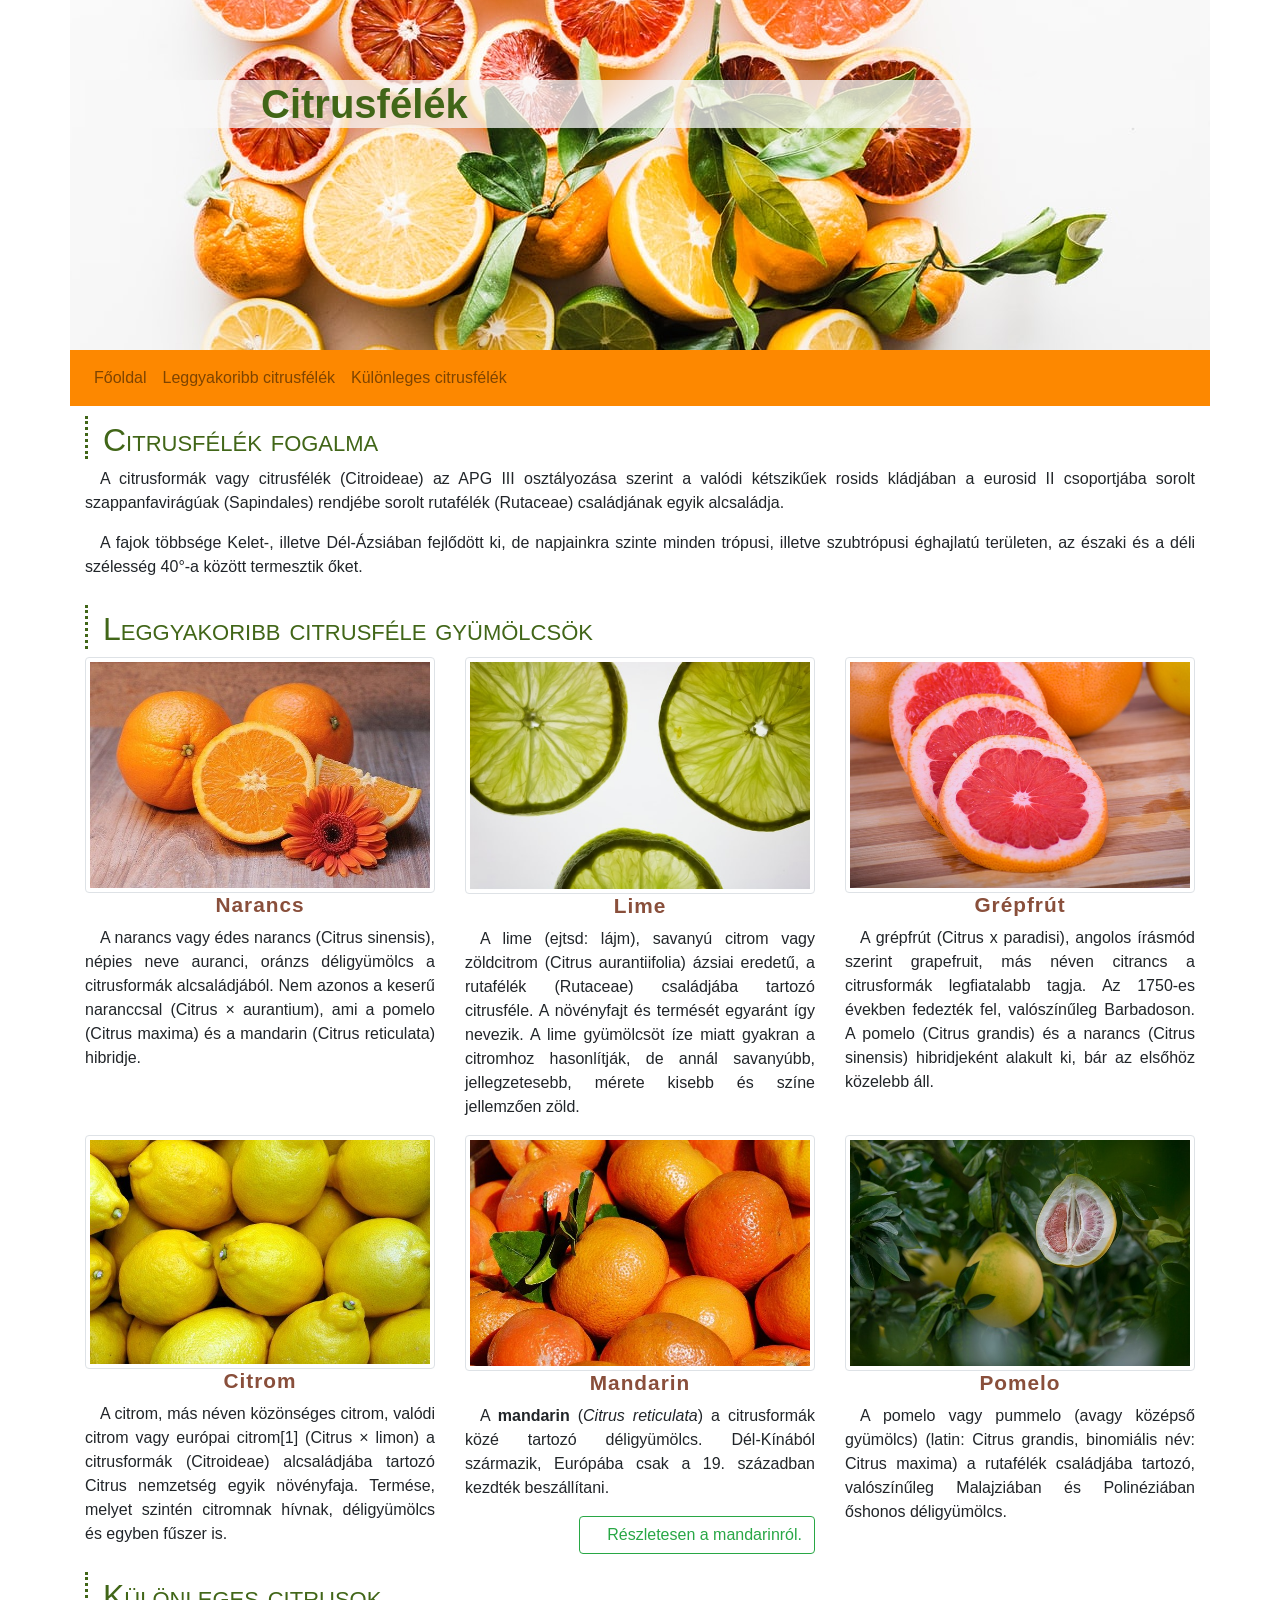
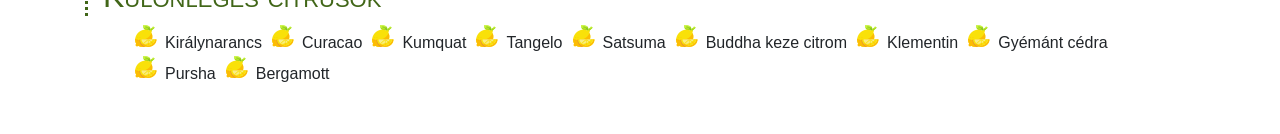
<file: Citrusfelek/index.html>
<!DOCTYPE html>
<html lang="hu">
<head>
    <meta charset="UTF-8">
    <meta http-equiv="X-UA-Compatible" content="IE=edge">
    <meta name="viewport" content="width=device-width, initial-scale=1, shrink-to-fit=no">    
    <link rel="stylesheet" href="bootstrap/css/bootstrap.min.css">
    <link rel="stylesheet" href="css/style.css">
    <title>Citrusfélék fogalma</title>
</head>
<body>
        <header class="container">
            <div class="row">
                <div class="col-12">
                    <h1 class="d-none d-sm-block">Citrusfélék</h1>
                </div>
            </div>
        </header>
        <nav class="container navbar navbar-expand-lg navbar-light">      
            <button class="navbar-toggler ml-auto" type="button" data-toggle="collapse" data-target="#navbarNavAltMarkup" aria-controls="navbarNavAltMarkup" aria-expanded="false" aria-label="Toggle navigation">
              <span class="navbar-toggler-icon"></span>
            </button>
            <div class="collapse navbar-collapse" id="navbarNavAltMarkup">
              <div class="navbar-nav">
                <a class="nav-link" href="index.html">Főoldal <span class="sr-only">(current)</span></a>
                <a class="nav-link" href="index.html#leggyakoribb">Leggyakoribb citrusfélék</a>
                <a class="nav-link" href="index.html#kulonleges">Különleges citrusfélék</a>           
              </div>
            </div>
          </nav>
        <main class="container ">
            <article class="row">
                <div class="col-12">
                    <h2>Citrusfélék fogalma</h2>
                    <p>
                        A citrusformák vagy citrusfélék (Citroideae) az APG III osztályozása szerint a valódi kétszikűek
                        rosids kládjában a eurosid II csoportjába sorolt szappanfavirágúak (Sapindales) rendjébe sorolt
                        rutafélék (Rutaceae) családjának egyik alcsaládja.
                    </p>
                    <p>A fajok többsége Kelet-, illetve Dél-Ázsiában fejlődött ki, de napjainkra szinte minden trópusi,
                        illetve szubtrópusi éghajlatú területen, az északi és a déli szélesség 40°-a között termesztik őket.
                    </p>
                </div>
            </article>
            <article class="row">
                <div class="col-12">
                    <h2 id="leggyakoribb">Leggyakoribb citrusféle gyümölcsök</h2>
                </div>
                <div class="col-sm-4 col-lg-4">
                    <img src="img/narancs.jpg" class="img-thumbnail img-fluid" alt="Narancs">
                    <h3>Narancs</h3>
                    <p>A narancs vagy édes narancs (Citrus sinensis), népies neve auranci, oránzs déligyümölcs a citrusformák alcsaládjából. Nem azonos a keserű naranccsal (Citrus × aurantium), ami a pomelo (Citrus maxima) és a mandarin (Citrus reticulata) hibridje.</p>
                </div>
               <div class="col-sm-4 col-lg-4">
                   <img src="img/lime2.jpg" class="img-thumbnail img-fluid" alt="Lime">
                   <h3>Lime</h3>
                   <p>A lime (ejtsd: lájm), savanyú citrom vagy zöldcitrom (Citrus aurantiifolia) ázsiai eredetű, a rutafélék (Rutaceae) családjába tartozó citrusféle. A növényfajt és termését egyaránt így nevezik. A lime gyümölcsöt íze miatt gyakran a citromhoz hasonlítják, de annál savanyúbb, jellegzetesebb, mérete kisebb és színe jellemzően zöld.</p>
               </div>
               <div class="col-sm-4 col-lg-4">
                   <img src="img/grapefruit.jpg" class="img-thumbnail img-fluid" alt="Grapefruit">
                   <h3>Grépfrút</h3>
                   <p>A grépfrút (Citrus x paradisi), angolos írásmód szerint grapefruit, más néven citrancs a citrusformák legfiatalabb tagja. Az 1750-es években fedezték fel, valószínűleg Barbadoson. A pomelo (Citrus grandis) és a narancs (Citrus sinensis) hibridjeként alakult ki, bár az elsőhöz közelebb áll. </p>
               </div>
               </article>
               <article class="row">
               <div class="col-sm-4 col-lg-4">
                    <img src="img/citrom.jpg" class="img-thumbnail img-fluid" alt="Citrom">
                    <h3>Citrom</h3>
                    <p>A citrom, más néven közönséges citrom, valódi citrom vagy európai citrom[1] (Citrus × limon) a citrusformák (Citroideae) alcsaládjába tartozó Citrus nemzetség egyik növényfaja. Termése, melyet szintén citromnak hívnak, déligyümölcs és egyben fűszer is.</p>
               </div>    
               <div class="col-sm-4 col-lg-4">
                <img src="img/mandarin.jpg" class="img-thumbnail img-fluid" alt="Citrom">
                <h3>Mandarin</h3>
                <p>A <b>mandarin</b> (<i>Citrus reticulata</i>) a citrusformák közé tartozó déligyümölcs. Dél-Kínából származik, Európába csak a 19. században kezdték beszállítani.</p>
                <p><a href="mandarin.html" class="float-right btn btn-outline-success">Részletesen a mandarinról.</a></p>
           </div>            
                <div class="col-sm-4 col-lg-4">
                    <img src="img/pomelo.jpg"class="img-thumbnail img-fluid"  alt="Pomelo">
                    <h3>Pomelo</h3>
                    <p>A pomelo vagy pummelo (avagy középső gyümölcs) (latin: Citrus grandis, binomiális név: Citrus maxima) a rutafélék családjába tartozó, valószínűleg Malajziában és Polinéziában őshonos déligyümölcs. </p>
                </div>
            </article>
            <article class="row mb-5">
                <div class="col-12">
                    <h2 id="kulonleges">Különleges citrusok</h2> 
                    <ul>              
                        <li>Királynarancs</li>
                        <li>Curacao</li>
                        <li>Kumquat</li>
                        <li>Tangelo</li>
                        <li>Satsuma</li>
                        <li>Buddha keze citrom</li>
                        <li>Klementin</li>
                        <li>Gyémánt cédra</li>
                        <li>Pursha</li>
                        <li>Bergamott</li> 
                    </ul>               
                </div>
            </article>
        </main>    
        <script src="bootstrap/js/jquery-3.5.1.min.js"></script>
        <script src="bootstrap/js/bootstrap.min.js"></script>    
    </body>
</html>
</file>
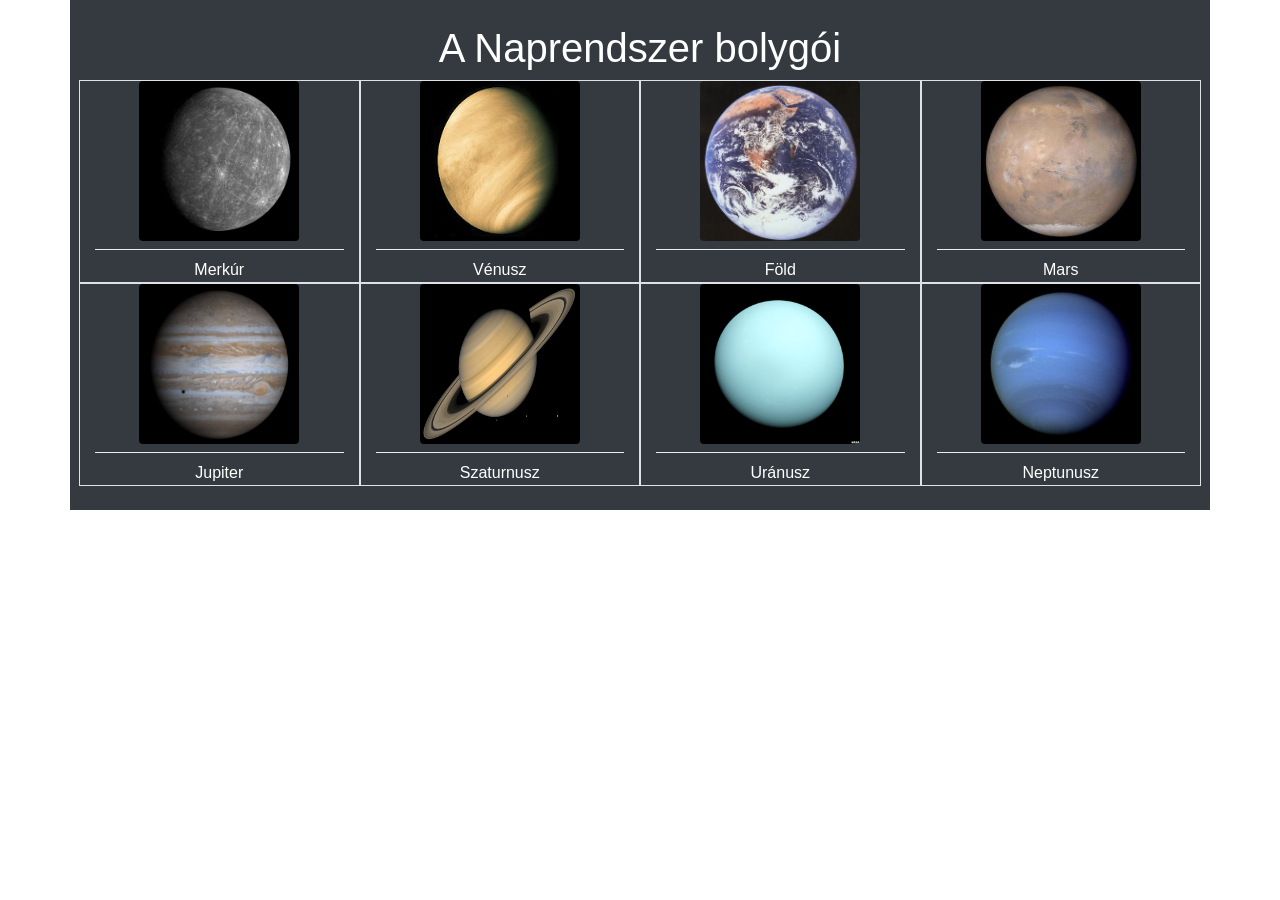
<file: bolygok0.html>
<!doctype html>
<html lang="hu">
<head>
  <meta charset="utf-8">
  <meta name="viewport" content="width=device-width, initial-scale=1">
  <link rel="stylesheet" href="https://cdn.jsdelivr.net/npm/bootstrap@4.6.2/dist/css/bootstrap.min.css" integrity="sha384-xOolHFLEh07PJGoPkLv1IbcEPTNtaed2xpHsD9ESMhqIYd0nLMwNLD69Npy4HI+N" crossorigin="anonymous">
<script src="bolygok.js"></script>
<script src="https://cdn.jsdelivr.net/npm/jquery@3.5.1/dist/jquery.slim.min.js" integrity="sha384-DfXdz2htPH0lsSSs5nCTpuj/zy4C+OGpamoFVy38MVBnE+IbbVYUew+OrCXaRkfj" crossorigin="anonymous"></script>
<script src="https://cdn.jsdelivr.net/npm/bootstrap@4.6.2/dist/js/bootstrap.bundle.min.js" integrity="sha384-Fy6S3B9q64WdZWQUiU+q4/2Lc9npb8tCaSX9FK7E8HnRr0Jz8D6OP9dO5Vg3Q9ct" crossorigin="anonymous"></script>
  <title>Bolygók</title>
  <style>
    img{
      height: 10rem !important;
      width: 10rem  !important;
    }
    .container{
      padding: 1.5rem;

    }
  </style>
</head>
<body>
  <div class="container bg-dark text-center ">
      <h1 class="text-white" >A Naprendszer bolygói</h1>
      <div id="con1" class="row "></div>
      <div id="con2" class="row"></div>
      <div id="modals"></div>
  </div>

  <script>
    for( let i=0; i<4; i++){
      document.getElementById("con1").innerHTML += `
      <div class="col-md-3 col-sm-6 border">
        <img class="rounded" alt="${bolygok[i].descr}" src="${bolygok[i].img}" role="button" data-toggle="modal" data-target="#md${bolygok[i].id}"  />
        <div class="dropdown-divider"></div>
        <span class="text-white">${bolygok[i].name}</span>
      </div>
      `;
      document.getElementById("modals").innerHTML += `
      <div class="modal fade mw-100" id="md${bolygok[i].id}" tabindex="-1" aria-labelledby="exampleModalLabel" aria-hidden="true">
      <div class="modal-dialog">
        <div class="modal-content">
          <div class="modal-header">
            <h5 class="modal-title" id="exampleModalLabel">${bolygok[i].name}</h5>
            <button type="button" class="close" data-dismiss="modal" aria-label="Close">
              <span aria-hidden="true">&times;</span>
            </button>
          </div>
          <div class="modal-body container">
            <img alt="${bolygok[i].descr}" src="${bolygok[i].img}"/>
            <br>
            
            <a class="text-primary" href="${bolygok[i].descr}" target="_blank">link</a>
          </div>
        </div>
      </div>
    </div>
      `;
    }
    for( let i=4; i<8; i++){
      document.getElementById("con2").innerHTML += `
      <div class="col-md-3 col-sm-6 border" role="button">
        <img class="rounded" alt="${bolygok[i].descr}" src="${bolygok[i].img}"role="button" data-toggle="modal" data-target="#md${bolygok[i].id}" />
        <div class="dropdown-divider"></div>
        <span class="text-white">${bolygok[i].name}</span>
      </div>
      `
      document.getElementById("modals").innerHTML += `
      <div class="modal fade" id="md${bolygok[i].id}" tabindex="-1" aria-labelledby="exampleModalLabel" aria-hidden="true">
      <div class="modal-dialog">
        <div class="modal-content">
          <div class="modal-header">
            <h5 class="modal-title" id="exampleModalLabel">${bolygok[i].name}</h5>
            <button type="button" class="close" data-dismiss="modal" aria-label="Close">
              <span aria-hidden="true">&times;</span>
            </button>
          </div>
          <div class="modal-body container">
            <img alt="${bolygok[i].descr}" src="${bolygok[i].img}"/>
            <br>
            
            <a class="text-primary" href="${bolygok[i].descr}" target="_blank">link</a>
          </div>
        </div>
      </div>
    </div>
      `;
    }
  </script>
</body>

</html>
</file>
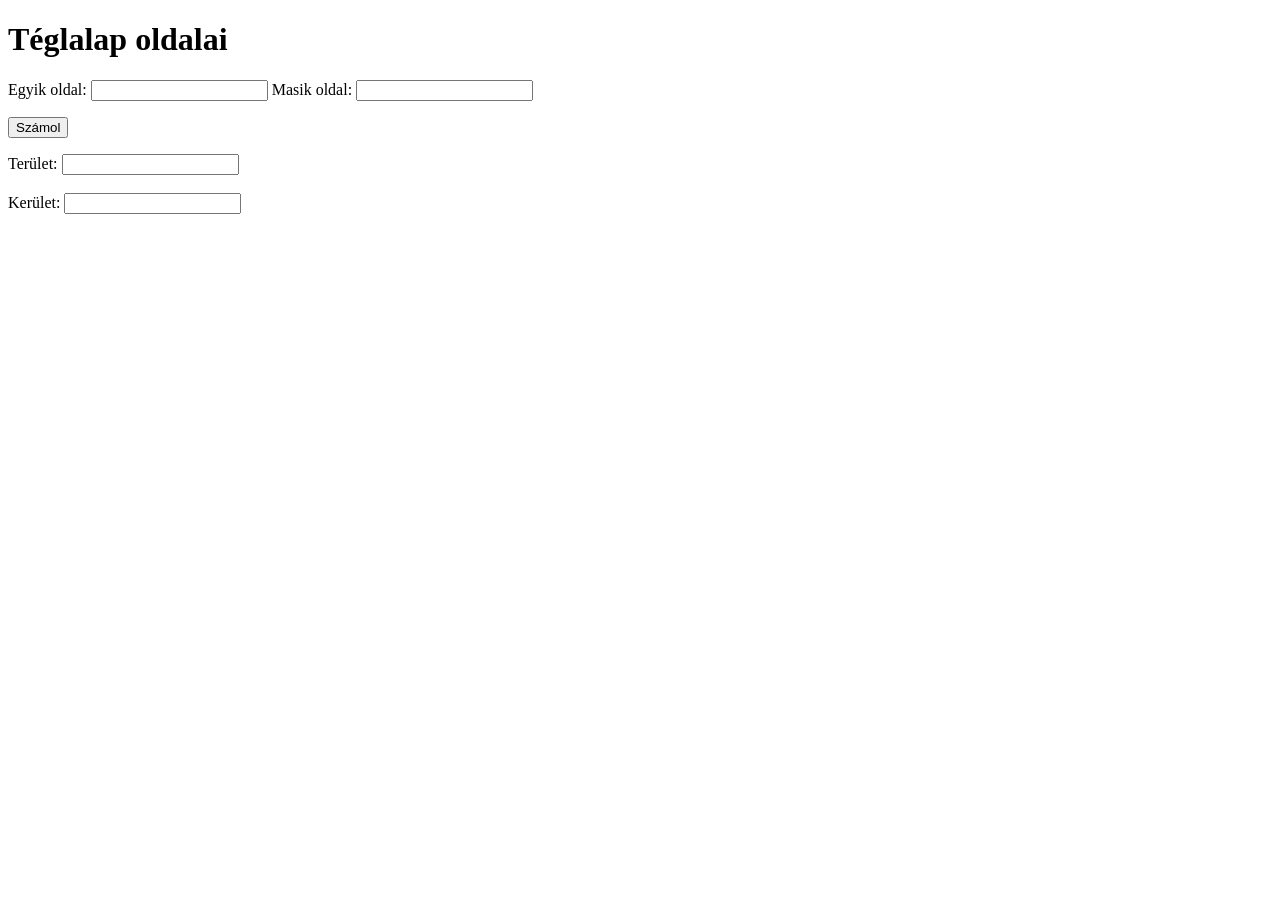
<file: gomb.html>
<!DOCTYPE html>
<html lang="hu">
<head>
    <meta charset="UTF-8">
    <meta http-equiv="X-UA-Compatible" content="IE=edge">
    <meta name="viewport" content="width=device-width, initial-scale=1.0">
    <title>Document</title>
</head>
<body>
    <h1>Téglalap oldalai</h1>
    <label for="old1">Egyik oldal:</label>
    <input type="number" id="old1" name="old1">

    <label for="old2">Masik oldal:</label>
    <input type="number" id="old2" name="old2">

    <p></p>
    <button onclick="myFunction()">Számol</button>
    <p></p>


    <label for="terulet">Terület:</label>
    <input type="number" id="terulet" name="terulet"><br><br>
    <label for="kerulet">Kerület:</label>
    <input type="number" id="kerulet" name="kerulet"><br><br>

    <script>
        function myFunction() {
          var old1 = document.getElementById("old1").value;
          var old2 = document.getElementById("old2").value;

          var terulet= old1*old2;
          document.getElementById("terulet").value = terulet;
          var kerulet= 2*(old1+old2);
          document.getElementById("kerulet").value = kerulet;
        }
        </script>
</body>
</html>
</file>
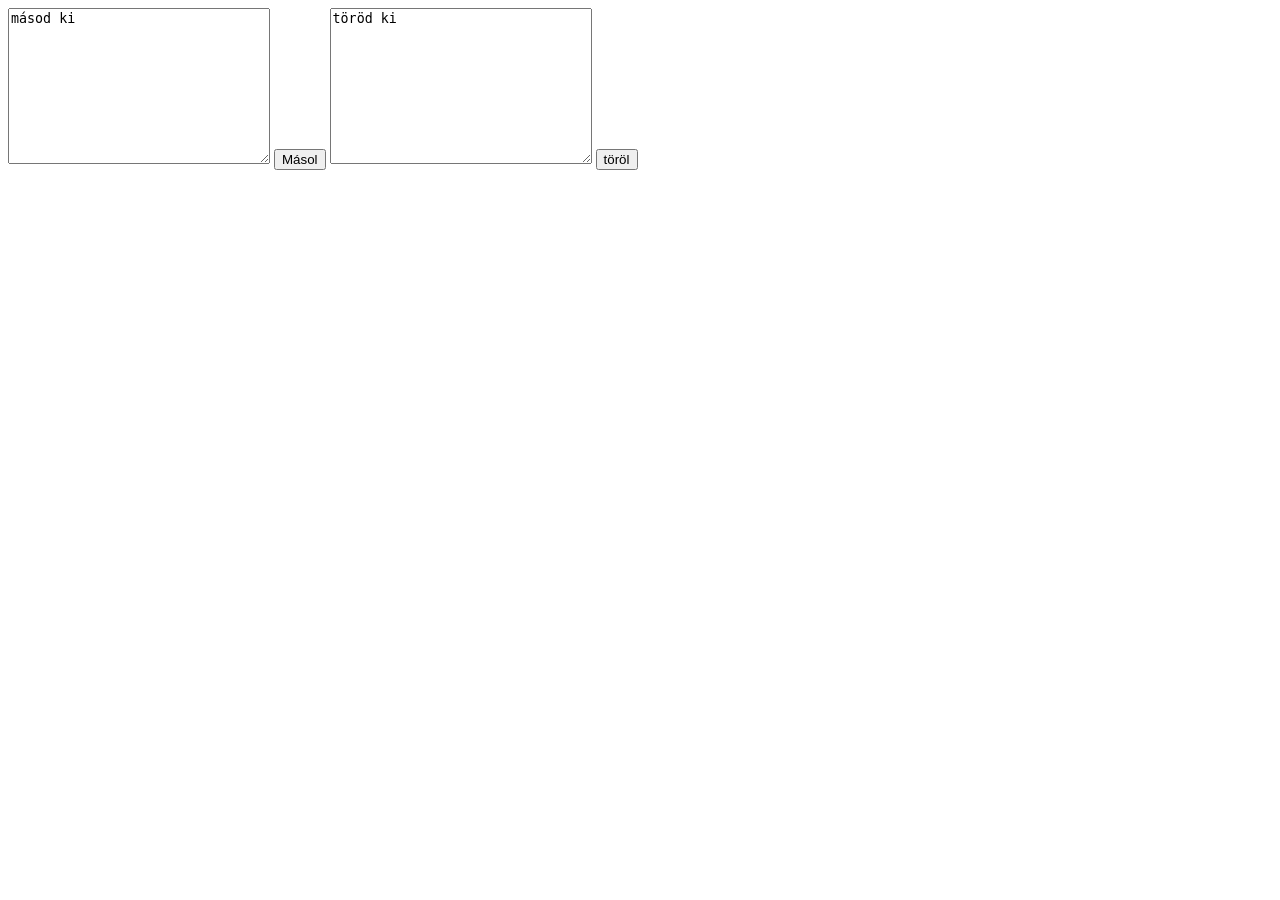
<file: masol.html>
<!DOCTYPE html>
<html lang="en">
<head>
    <meta charset="UTF-8">
    <meta http-equiv="X-UA-Compatible" content="IE=edge">
    <meta name="viewport" content="width=device-width, initial-scale=1.0">
    <title>Másol</title>
</head>
<body>
    <form>
        <textarea name="eredeti" id="eredeti" cols="30" rows="10">másod ki</textarea>
        <input type="button" value="Másol">

        <textarea name="masolat" id="masolat" cols="30" rows="10">töröd ki</textarea>
        <input type="button" value="töröl" onclick="javascript:eraseText();"> 
        
        <script>
            function eraseText() {
             document.getElementById("masolat").value = "";
}
        </script>

    </form>
    
</body>
</html>
</file>
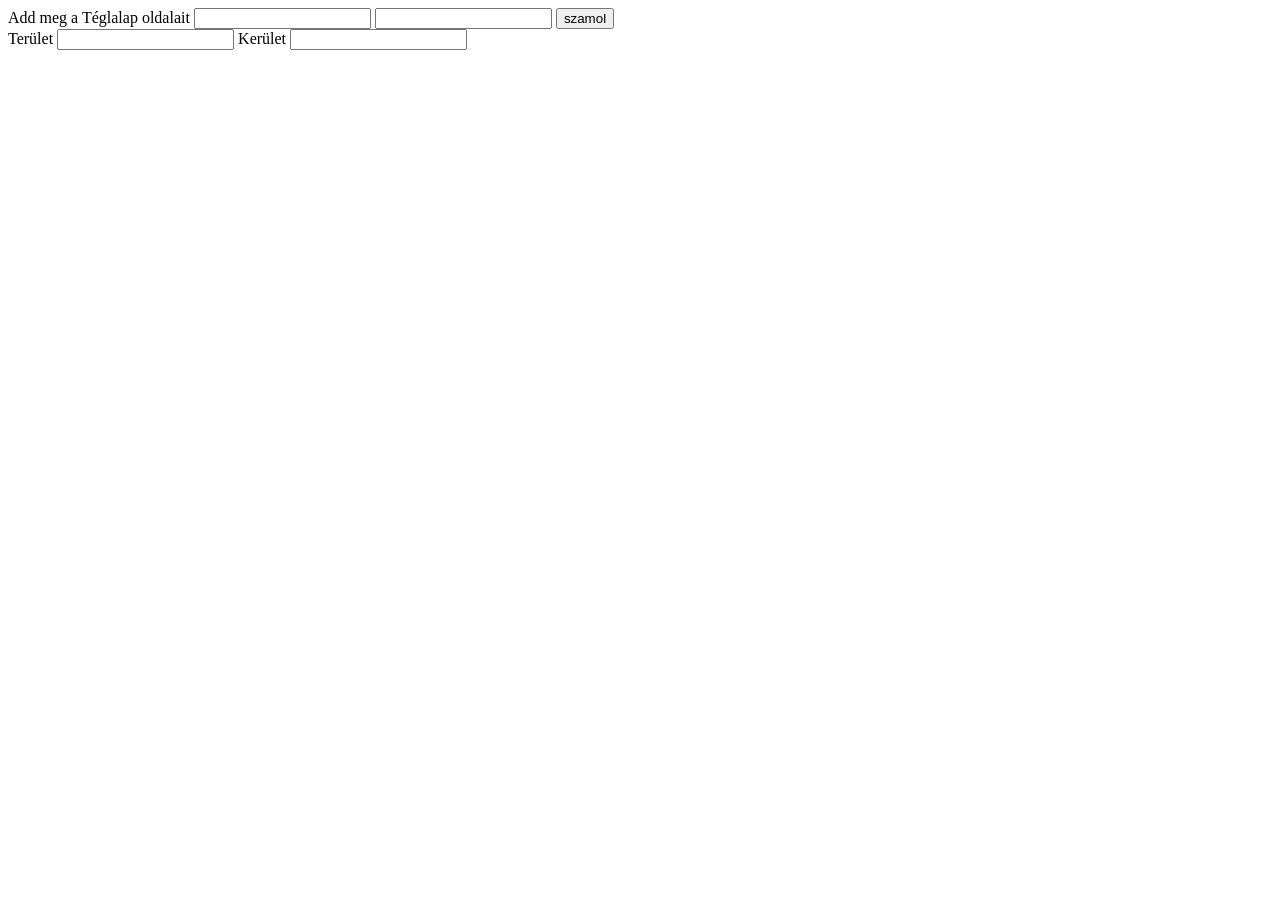
<file: negyzet.html>
<!DOCTYPE html>
<html lang="hu">
<head>
    <meta charset="UTF-8">
    <meta http-equiv="X-UA-Compatible" content="IE=edge">
    <meta name="viewport" content="width=device-width, initial-scale=1.0">
    <title>Téglalap</title>
</head>
<body>
    
    <form>
        <label for="oldal">Add meg a Téglalap oldalait</label>
        <input type="number" id="oldal">
        <input type="number" id="oldal2">
        <input type="button" value="szamol" onclick="szamol()">

    </form>
    <label for="terulet">Terület</label>
    <input type="number" id="terulet" readonly>
    <label for="kerulet">Kerület</label>
    <input type="number" id="kerulet" readonly>



<script>
    function szamol(){
        o1 = document.getElementById("oldal").value;
        o2 = document.getElementById("oldal2").value;
        document.getElementById("terulet").value = o1*o2;
        document.getElementById("kerulet").value = 2*o1+2*o2;


    }
</script>

</body>
</html>
</file>
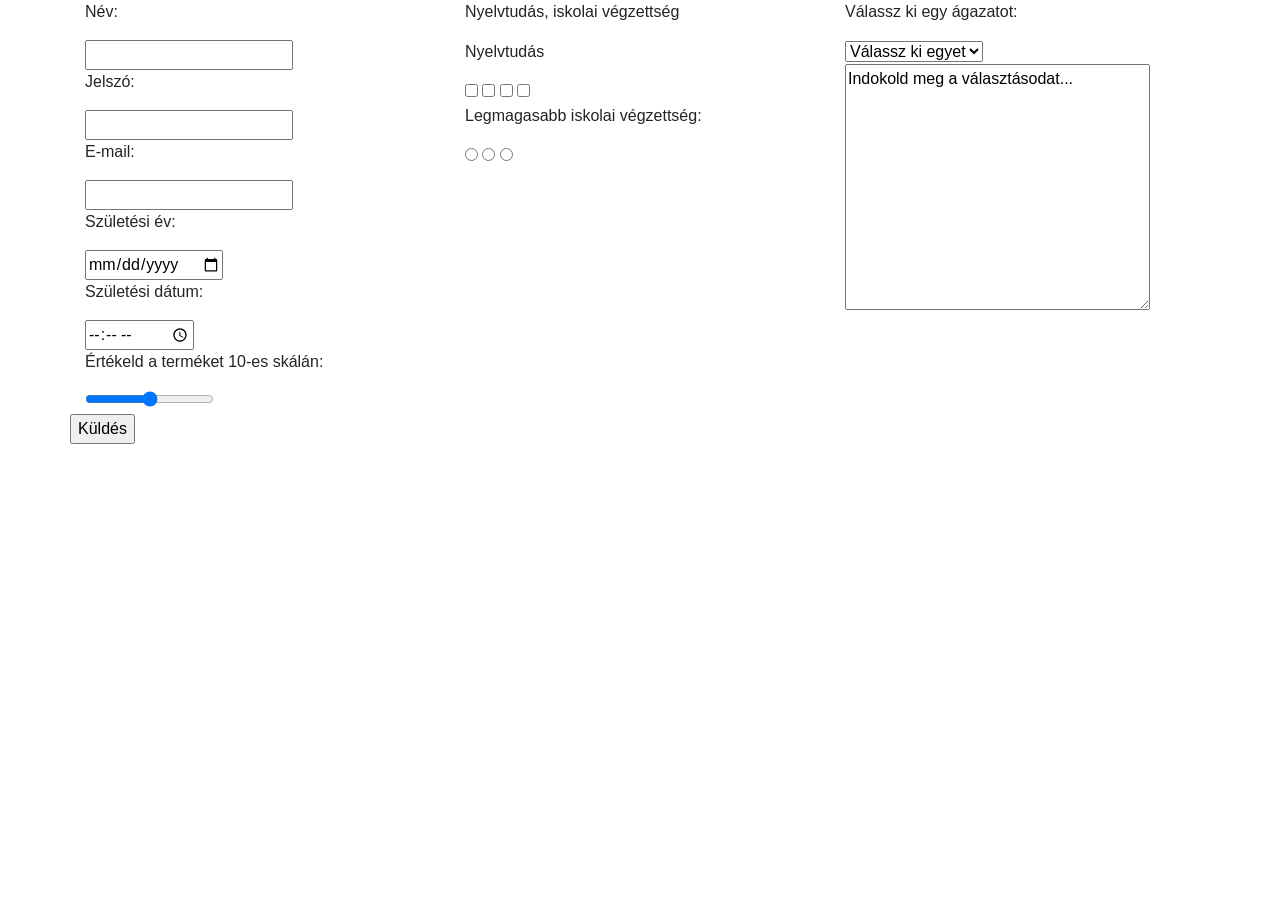
<file: 1024/urlapelemek.html>
<!DOCTYPE html>
<html lang="en">
<head>
    <meta charset="UTF-8">
    <meta http-equiv="X-UA-Compatible" content="IE=edge">
    <meta name="viewport" content="width=device-width, initial-scale=1.0">
    <link rel="stylesheet" href="https://cdn.jsdelivr.net/npm/bootstrap@4.6.2/dist/css/bootstrap.min.css" integrity="sha384-xOolHFLEh07PJGoPkLv1IbcEPTNtaed2xpHsD9ESMhqIYd0nLMwNLD69Npy4HI+N" crossorigin="anonymous">
    <script src="adatok.js"></script>
    <title>Document</title>
</head>
<body>
    <div class="container">
        <div class="row">
            <div class="col-md-4">
            <p>Név: </p>
            <input type="text" name="nev" id="nev">
            <p>Jelszó: </p>
            <input type="password" name="" id="jelszo">
            <p>E-mail: </p>
            <input type="email" name="" id="email">
            <p>Születési év: </p>
            <input type="date" name="" id="szev">
            <p>Születési dátum: </p>
            <input type="time" name="" id="szd">
            <p>Értékeld a terméket 10-es skálán:</p>
            <input type="range" name="" id="" slot="10" onchange="show(this)">
        </div>
        <div class="col-md-4">
            <p>Nyelvtudás, iskolai végzettség</p>
            <p>Nyelvtudás</p>
            <input type="checkbox" name="" id="" value="magyar">
            <input type="checkbox" name="" id="" value="német">
            <input type="checkbox" name="" id="" value="angol">
            <input type="checkbox" name="" id="" value="egyéb">
            <p>Legmagasabb iskolai végzettség:</p>
            <input type="radio" name="r1" id="" value="alapfok">
            <input type="radio" name="r2" id="" value="középfok">
            <input type="radio" name="r3" id="" value="felsőfok">
        </div>
        <div class="col-md-4">
            <p>Válassz ki egy ágazatot:</p>
    <select name="list" id="list">
        <option value="">Válassz ki egyet</option>
        <option value="">Informatika</option>
        <option value="">Hegesztő</option>
        <option value="">Forgácsoló</option>
    </select>

    <textarea name="ta" id="ta" cols="30" rows="10">Indokold meg a választásodat...</textarea>
        </div>
    </div>
    <div class="row">
        <input onclick=kuldes() type="button" name="" id="" value="Küldés">
    </div>
    <div class="smg">

    </div>
    </div>
</body>
</html>
</file>
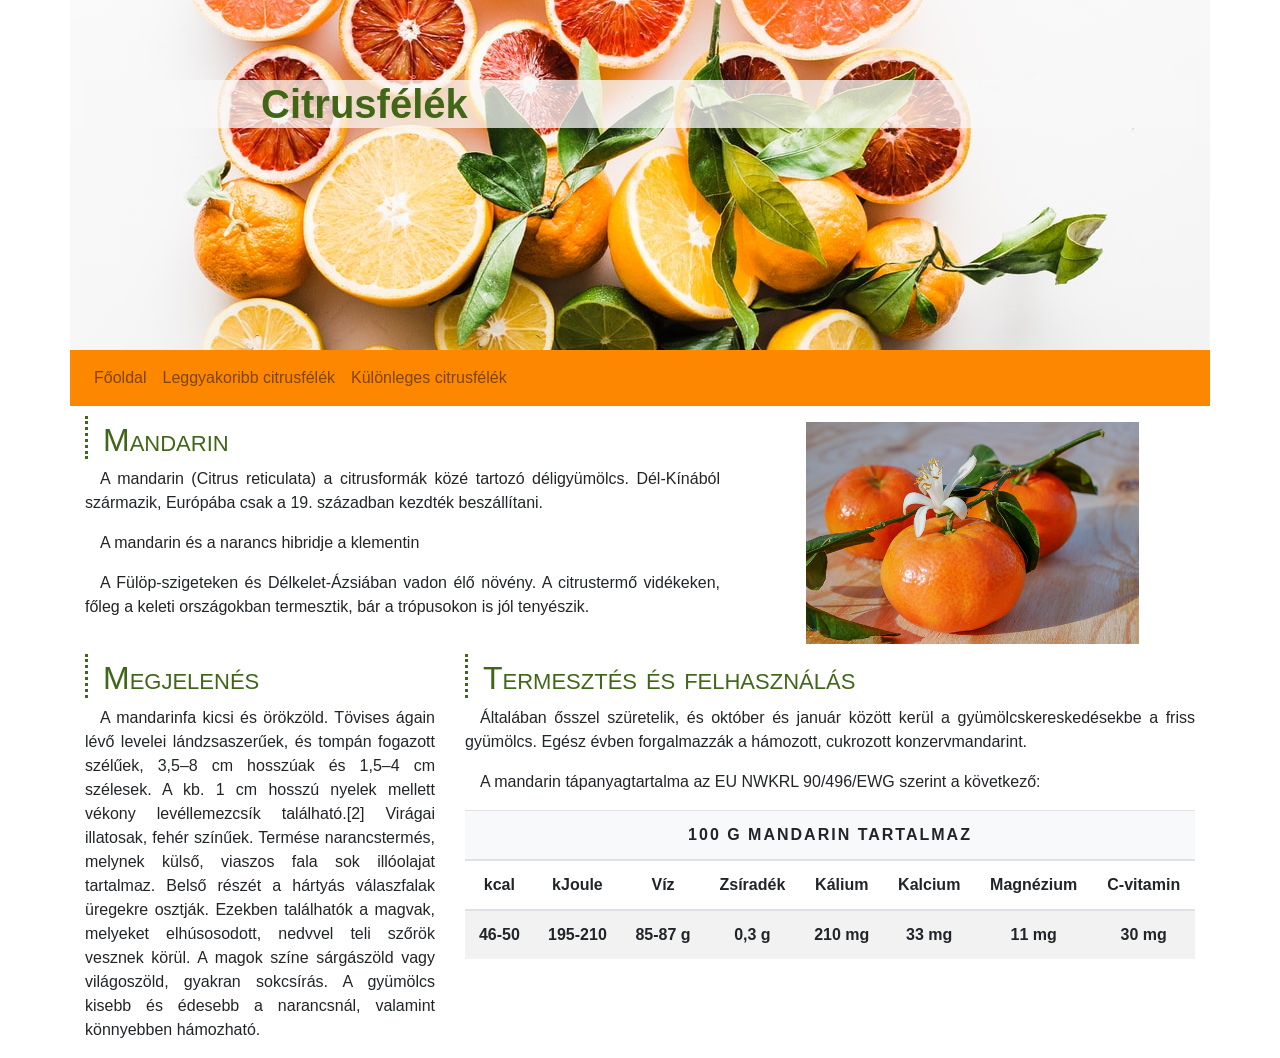
<file: Citrusfelek/mandarin.html>
<!DOCTYPE html>
<html lang="hu">
<head>
    <meta charset="UTF-8">
    <meta http-equiv="X-UA-Compatible" content="IE=edge">
    <meta name="viewport" content="width=device-width, initial-scale=1, shrink-to-fit=no">    
    <link rel="stylesheet" href="bootstrap/css/bootstrap.min.css">
    <link rel="stylesheet" href="css/style.css">    
    <title>Mandarin</title>
</head>
<body>
    <header class="container">
        <div class="row">
            <div class="col-12">
                <h1 class="d-none d-sm-block">Citrusfélék</h1>
            </div>
        </div>
    </header>
    <nav class="container navbar navbar-expand-lg navbar-light ">
        <button class="navbar-toggler ml-auto" type="button" data-toggle="collapse" data-target="#navbarNavAltMarkup"
            aria-controls="navbarNavAltMarkup" aria-expanded="false" aria-label="Toggle navigation">
            <span class="navbar-toggler-icon"></span>
        </button>
        <div class="collapse navbar-collapse" id="navbarNavAltMarkup">
            <div class="navbar-nav">
                <a class="nav-link" href="index.html">Főoldal</a>
                <a class="nav-link" href="index.html#leggyakoribb">Leggyakoribb citrusfélék</a>
                <a class="nav-link" href="index.html#kulonleges">Különleges citrusfélék</a>                
            </div>
        </div>
    </nav>
    <main class="container ">
        <article class="row">
            <div class="col-md-7">
                <h2>Mandarin</h2>
                <p>A mandarin (Citrus reticulata) a citrusformák közé tartozó déligyümölcs.
                    Dél-Kínából származik, Európába csak a 19. században kezdték beszállítani.</p>
                <p>A mandarin és a narancs hibridje a klementin</p>
                <p>A Fülöp-szigeteken és Délkelet-Ázsiában vadon élő növény. A citrustermő vidékeken, főleg a keleti
                    országokban termesztik, bár a trópusokon is jól tenyészik.</p>
            </div>
            <div class="col-md-5">
                <img src="img/mandarin2.jpg" class="w-75 mt-3 mx-auto d-block" alt="Mandarin">
            </div>
            <div class="col-12 col-xl-4">
                <h2>Megjelenés</h2>
                <p>A mandarinfa kicsi és örökzöld. Tövises ágain lévő levelei lándzsaszerűek, és tompán fogazott
                    szélűek, 3,5–8 cm hosszúak és 1,5–4 cm szélesek. A kb. 1 cm hosszú nyelek mellett vékony
                    levéllemezcsík található.[2] Virágai illatosak, fehér színűek. Termése narancstermés, melynek külső,
                    viaszos fala sok illóolajat tartalmaz. Belső részét a hártyás válaszfalak üregekre osztják. Ezekben
                    találhatók a magvak, melyeket elhúsosodott, nedvvel teli szőrök vesznek körül. A magok színe
                    sárgászöld vagy világoszöld, gyakran sokcsírás. A gyümölcs kisebb és édesebb a narancsnál, valamint
                    könnyebben hámozható. </p>
            </div>
            <div class="col-12 col-xl-8">
                <h2>Termesztés és felhasználás</h2>
                <p>
                    Általában ősszel szüretelik, és október és január között kerül a gyümölcskereskedésekbe a friss
                    gyümölcs. Egész évben forgalmazzák a hámozott, cukrozott konzervmandarint.</p>
                <p class="d-none d-md-block"> A mandarin tápanyagtartalma az EU NWKRL 90/496/EWG szerint a következő:
                </p>
                <table class="d-none d-md-table table table-striped">
                    <thead>
                        <tr class="bg-light">
                            <th colspan="8">100 g mandarin tartalmaz</th>
                        </tr>
                        <tr>
                            <th>kcal</th>
                            <th>kJoule</th>
                            <th>Víz</th>
                            <th>Zsíradék</th>
                            <th>Kálium</th>
                            <th>Kalcium</th>
                            <th>Magnézium</th>
                            <th>C-vitamin</th>
                        </tr>
                    </thead>
                    <tbody>
                        <tr>
                            <th>46-50</th>
                            <th>195-210</th>
                            <th>85-87 g</th>
                            <th>0,3 g</th>
                            <th>210 mg</th>
                            <th>33 mg</th>
                            <th>11 mg</th>
                            <th>30 mg</th>
                        </tr>
                    </tbody>
                </table>
            </div>
        </article>
            <div class="container row d-inline d-sm-block  d-md-none  d-lg-none">
                <input id="weight" type="text" placeholder="Add meg a mennyiséget!" required>g
                <br>
                <button type="button" onclick="szamol()" class="btn btn-primary">Számol!</button> 
                <p id="eredmeny"></p>
            </div> 
    </main>
    <script src="bootstrap/js/jquery-3.5.1.min.js"></script>
    <script src="bootstrap/js/bootstrap.min.js"></script>
    <script>
        function szamol(){
            let g =+    document.getElementById('weight').value
            if(document.getElementById('weight').value==""){
                document.getElementById('eredmeny').innerHTML='Nem írtál be semmit!'
            }else if(g/1!=g){
                document.getElementById('eredmeny').innerHTML='Nem számot írtál be!'
            }else{
                //console.log(g)
                let kcal= g/100*46
                //console.log(kcal)
                let kcal2 = g/100*50
                document.getElementById('eredmeny').innerHTML=kcal+ `-`+kcal2+` kcal`
            }
            }
    </script>
</body>
</html>
</file>
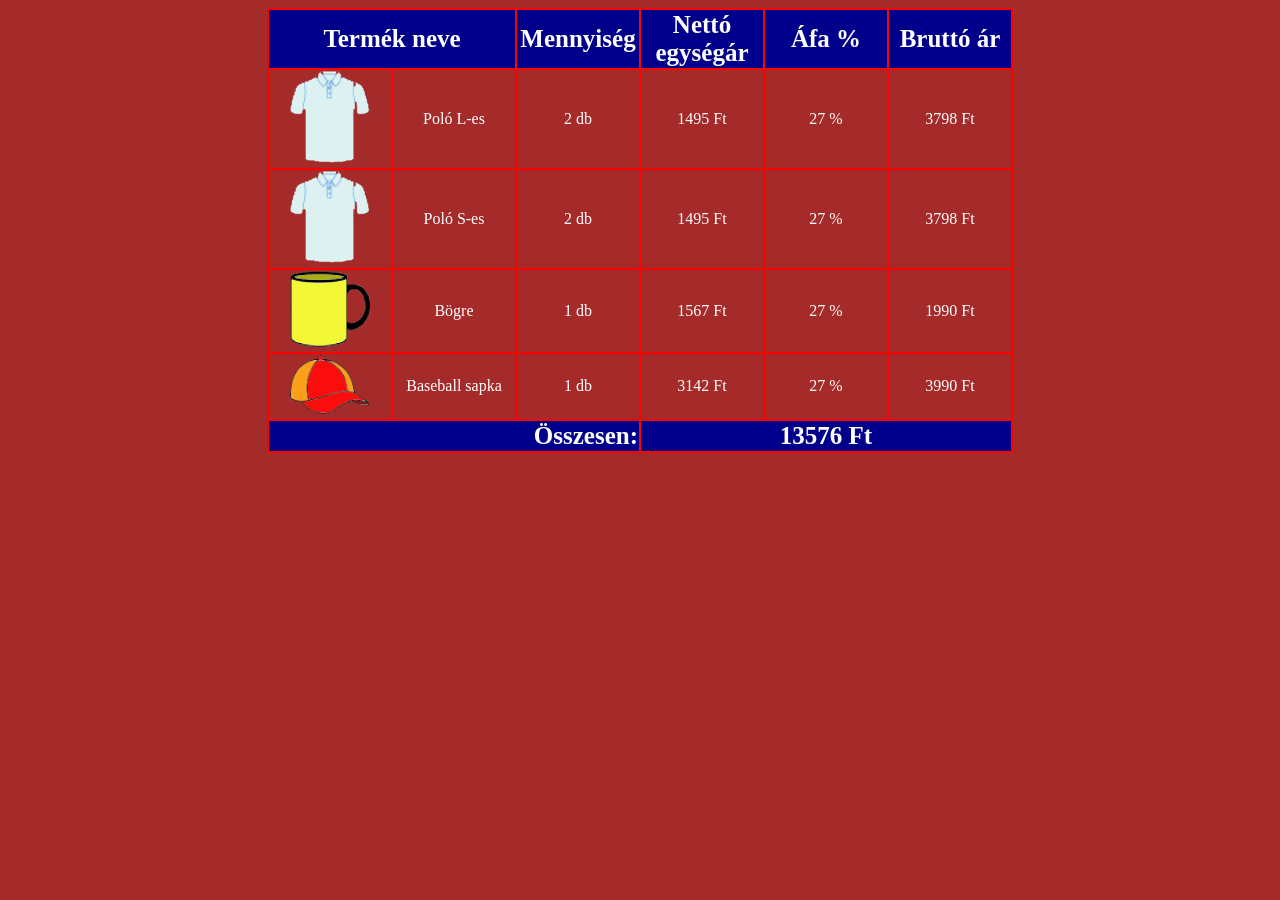
<file: rendelesek/rendelesek.html>
﻿<!DOCTYPE html>  
<html lang="hu">
<head>
    <link rel="stylesheet" type="text/css" href="rendelesek.css">
<title>Rendelések</title>
<meta charset="utf-8">
</head>
<body>
    <form name="rendelesek">
<table>
    <tr class="kiemeles">
    <td colspan="2">Termék neve</td>
        <td>Mennyiség</td>
        <td>Nettó egységár</td>
        <td>Áfa %</td>
        <td>Bruttó ár</td>
    </tr>
     <tr>
    <td><img src="polo.png" alt="poló" title="poló"></td>
        <td>Poló L-es</td>
        <td>2 db</td>
        <td>1495 Ft</td>
        <td>27 %</td>
        <td>3798 Ft</td>
    </tr>
    <tr>
    <td><img src="polo.png" alt="poló" title="poló"></td>
        <td>Poló S-es</td>
        <td>2 db</td>
        <td>1495 Ft</td>
        <td>27 %</td>
        <td>3798 Ft</td>
    </tr>
    <tr>
    <td><img src="bogre.png" alt="bögre" title="bögre"></td>
        <td>Bögre</td>
        <td>1 db</td>
        <td>1567 Ft</td>
        <td>27 %</td>
        <td>1990 Ft</td>
    </tr>
     <tr>
    <td><img src="sapka.png" alt="sapka" title="sapka"></td>
        <td>Baseball sapka</td>
        <td>1 db</td>
        <td>3142 Ft</td>
        <td>27 %</td>
        <td>3990 Ft</td>
    </tr>
    <tr class="kiemeles">
    <td class="jobbra" colspan="3">Összesen:</td>
        <td  colspan="3">13576 Ft</td>
    </tr>
</table>
    </form>
</body>
</html>
</file>
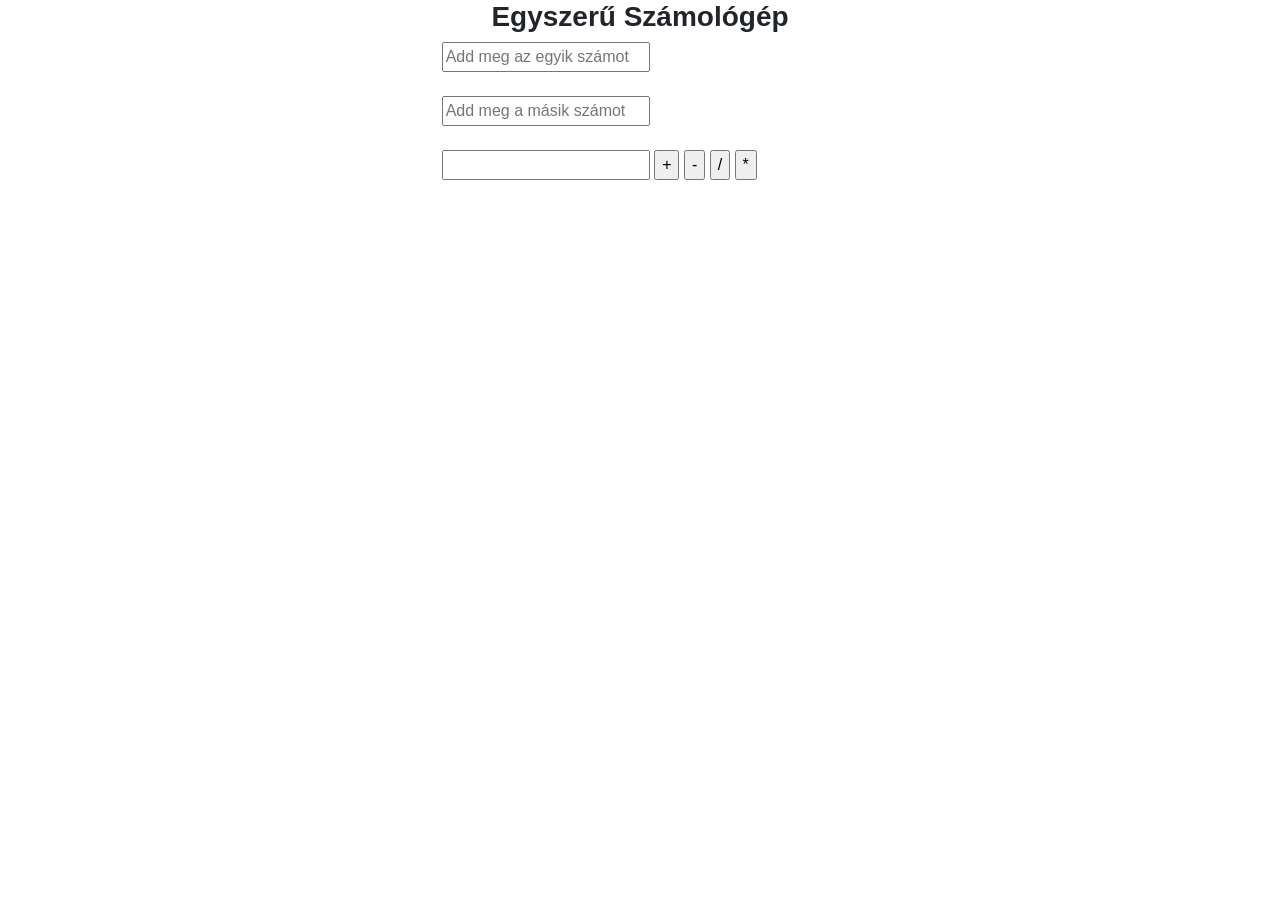
<file: felmérő/feladat 3/2.html>
<!DOCTYPE html>
<html lang="hu">
<head>
    <meta charset="UTF-8">
    <meta http-equiv="X-UA-Compatible" content="IE=edge">
    <meta name="viewport" content="width=device-width, initial-scale=1.0">
    <link rel="stylesheet" href="https://cdn.jsdelivr.net/npm/bootstrap@4.6.2/dist/css/bootstrap.min.css" integrity="sha384-xOolHFLEh07PJGoPkLv1IbcEPTNtaed2xpHsD9ESMhqIYd0nLMwNLD69Npy4HI+N" crossorigin="anonymous">
    <title>Számológép</title>
</head>
<body>
    <div class="container col-4" >  

            <center><h3><b>Egyszerű Számológép</b></h3></center>
            
                  <input id="szam1" type="number" placeholder="Add meg az egyik számot">
                  <br></br>
                  <input id="szam2" type="number" placeholder="Add meg a másik számot">
                  <br></br>
                  <input id="eredmeny" type="number" readonly>

                
                    <input type="button" value="+" onclick="osszead()">
                    <input type="button" value="-" onclick="kivon()">
                    <input type="button" value="/" onclick="oszt()">
                    <input type="button" value="*" onclick="szoroz()">
                

                <script>
                    function osszead(){
                        sz1 = document.getElementById("szam1").value;
                        sz2 = document.getElementById("szam2").value;
                        document.getElementById("erdemeny").value = sz1+sz2;
                    }

                    function kivon(){
                        sz1 = document.getElementById("szam1").value;
                        sz2 = document.getElementById("szam2").value;
                        document.getElementById("erdemeny").value = sz1-sz2;
                    }

                    function oszt(){
                        sz1 = document.getElementById("szam1").value;
                        sz2 = document.getElementById("szam2").value;
                        document.getElementById("erdemeny").value = sz1/sz2;
                    }

                    function szoroz(){
                        sz1 = document.getElementById("szam1").value;
                        sz2 = document.getElementById("szam2").value;
                        document.getElementById("erdemeny").value = sz1*sz2;
                    }








                </script>
        
    
    

    </div>
    
</body>
</html>
</file>
<file: Citrusfelek/css/style.css>
header{    
    background-position: center center;
    height: 350px;
    background-image: url(../img/bg2.jpg);
}

h1{
    background-color: rgb(248, 248, 248, 75%);
    margin-top: 80px;
    padding-left: 11rem;    
    font-family: Verdana, Geneva, Tahoma, sans-serif;
    color: #416618;
    font-weight: bold;

}

h2{    
    margin-top: 10px;   
    color: #416618;
    border-left: dotted 3px #416618; 
    font-variant: small-caps;
    padding-top: 5px;
    padding-left: 15px;
    padding-right: 15px;
}

h3{    
    font-weight: bold;
    color: #894f3b;  
    text-align: center;
    font-size: 130%;  
    letter-spacing: 1px;
}


li{
    list-style-image: url(../img/lemon2.png);
    float: left;
    margin-left: 40px;
}


td,th{
    text-align: center;
}

thead>tr:first-child{    
    letter-spacing: 2px; 
    text-transform: uppercase;   
}
.navbar{
    background-color: #fd8800;
}
p{
    text-align: justify;
    text-indent: 15px;
}
</file>
<file: rendelesek/rendelesek.css>
body{
    background-color: brown;
    color: white;
}
table img{
    width: 80px;
}
table{
    margin: 0 auto;
    border-collapse: collapse;
    text-align: center;
}
table td{
            border: 2px solid red;
            width:120px;
        }
.jobbra{
    text-align: right;
}
input[type=number]{
    width: 80px;
  
} 
.kiemeles{
    font-size: 25px;
    background-color:darkblue;
    text-align: center;
    font-weight: bold;
}
</file>
